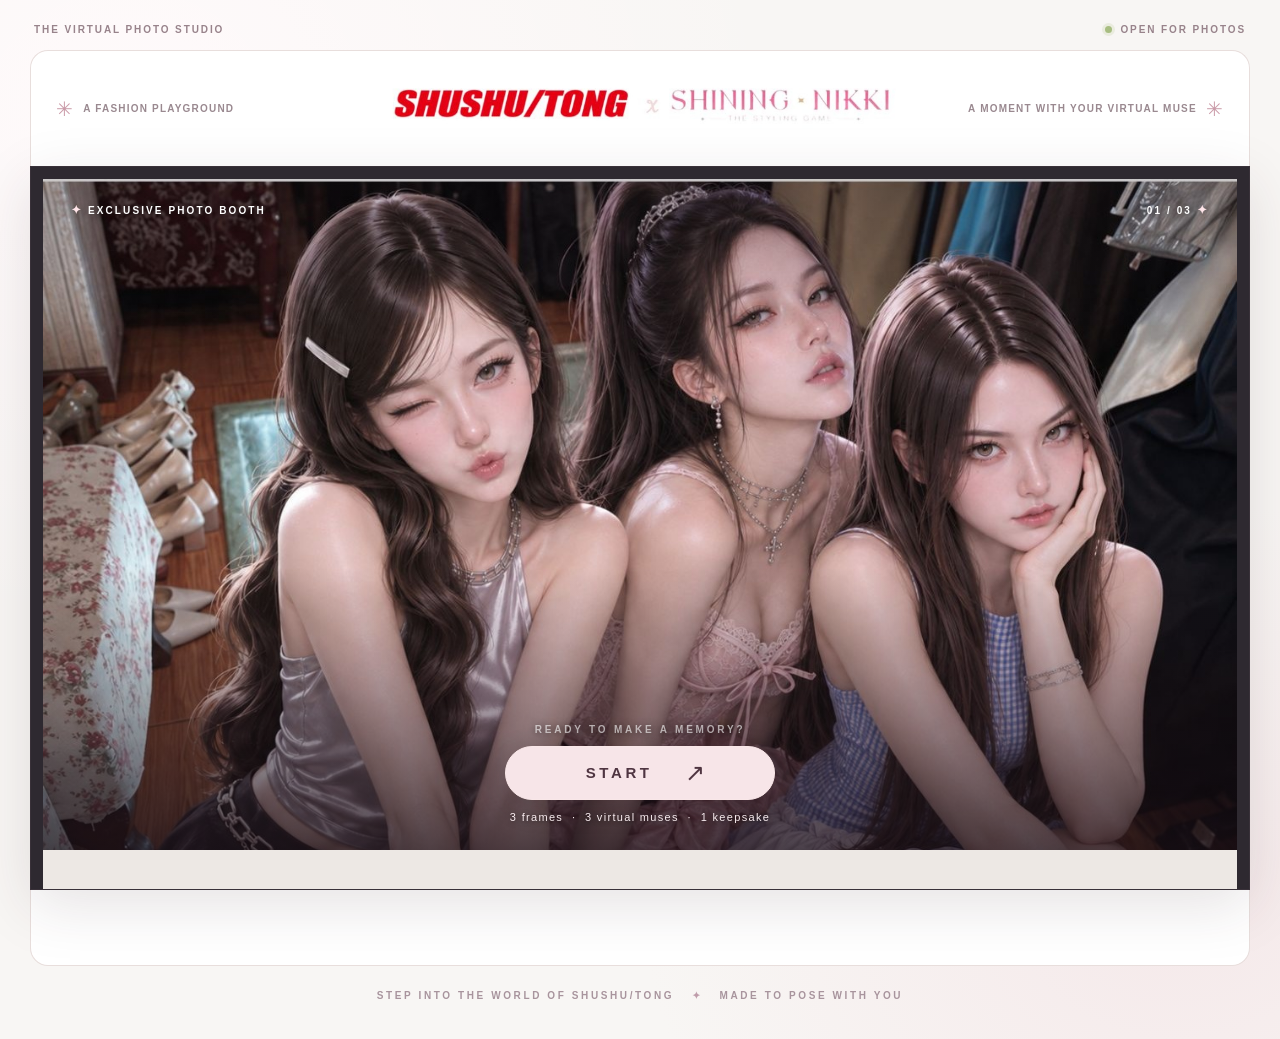
<file: index.html>
<!doctype html>
<html lang="en">
<head>
  <meta charset="utf-8">
  <meta name="viewport" content="width=device-width,initial-scale=1,viewport-fit=cover">
  <meta name="theme-color" content="#f3dada">
  <meta name="description" content="SHUSHU/TONG × SHINING NIKKI — take three photos with virtual fashion characters.">
  <title>SHUSHU/TONG × SHINING NIKKI — Photo Booth</title>
  <link rel="stylesheet" href="styles.css">
  <script src="app.js" defer></script>
</head>
<body>
  <main>
    <section id="homeScreen" class="screen home-screen" aria-label="Welcome to SHUSHU/TONG × SHINING NIKKI photo booth">
      <div class="home-kiosk">
        <div class="kiosk-topline" aria-hidden="true">
          <span>THE VIRTUAL PHOTO STUDIO</span>
          <span><span class="availability-dot"></span> OPEN FOR PHOTOS</span>
        </div>

        <header class="home-header">
          <div class="home-header-side"><span class="mini-star">✳</span> A FASHION PLAYGROUND</div>
          <img class="home-logo" src="assets/home-logo.png" alt="SHUSHU/TONG × SHINING NIKKI" draggable="false">
          <div class="home-header-side home-header-right">A MOMENT WITH YOUR VIRTUAL MUSE <span class="mini-star">✳</span></div>
        </header>

        <div class="home-screen-bezel">
          <div class="home-photo-screen">
            <img class="home-hero-photo" src="assets/home-photo.jpg" alt="The three original SHUSHU/TONG × SHINING NIKKI virtual characters together" draggable="false">
            <div class="hero-topline" aria-hidden="true">
              <span><span class="hero-sparkle">✦</span> EXCLUSIVE PHOTO BOOTH</span>
              <span>01 / 03 <span class="hero-sparkle">✦</span></span>
            </div>
            <div class="hero-overlay">
              <p class="hero-overlay-kicker">READY TO MAKE A MEMORY?</p>
              <button id="homeStart" class="home-start" type="button" aria-label="START: take three photos with virtual characters">
                <span>START</span>
                <span class="start-arrow" aria-hidden="true">↗</span>
              </button>
              <p class="hero-overlay-subtitle">3 frames &nbsp;·&nbsp; 3 virtual muses &nbsp;·&nbsp; 1 keepsake</p>
            </div>
          </div>
          <div class="screen-lower-bar" aria-hidden="true"></div>
        </div>

        <div class="kiosk-bottom" aria-hidden="true"></div>
        <footer class="home-footnote">STEP INTO THE WORLD OF SHUSHU/TONG <span>✦</span> MADE TO POSE WITH YOU</footer>
      </div>
    </section>

    <section id="shootScreen" class="screen shoot-screen hidden" aria-label="Take photos">
      <header class="topbar">
        <button id="goHome" class="text-button" type="button">‹ BACK</button>
        <div class="small-brand"><b>SHUSHU/TONG</b><span> × </span><em>SHINING NIKKI</em></div>
        <span id="shotCounter" class="progress-label">01 / 03</span>
      </header>
      <div class="shoot-layout">
        <div class="shoot-main">
          <div class="step-label">PHOTOISM-STYLE LIVE BOOTH <span>✦</span> 3 CUTS</div>
          <h1>Step into the frame.</h1>
          <p id="instruction" class="instruction">Your whole camera view appears behind your virtual character. Stand next to them and pose!</p>
          <div class="stage-wrap">
            <canvas id="stage" width="900" height="900" role="img" aria-label="Full live camera with virtual character overlay"></canvas>
            <div id="livePill" class="live-pill"><span class="live-dot"></span> LIVE CAMERA</div>
            <div class="viewfinder-corners" aria-hidden="true"><i></i><i></i><i></i><i></i></div>
            <div id="countdown" class="countdown hidden" aria-live="assertive">3</div>
            <div id="flash" class="flash" aria-hidden="true"></div>
            <div id="stageBadge" class="stage-badge">01 — PINK</div>
          </div>
          <div class="studio-controls" aria-label="Adjust your live photo composition">
            <div class="controls-heading"><span>MAKE IT YOUR FRAME</span><span>Drag the virtual character to move her ↔</span></div>
            <div class="control-items">
              <label class="range-control" for="characterSize"><span>CHARACTER SIZE</span><input id="characterSize" type="range" min="65" max="145" value="100" step="5"><output id="characterSizeValue">100%</output></label>
              <label class="range-control" for="characterMove"><span>LEFT / RIGHT</span><input id="characterMove" type="range" min="-310" max="310" value="0" step="10"><output id="characterMoveValue">CENTER</output></label>
              <button id="resetFrame" type="button" class="reset-control">RESET FRAME</button>
            </div>
          </div>
          <div class="shoot-actions">
            <button id="captureBtn" class="primary" type="button">START SHOOTING</button>
            <button id="cameraBtn" class="secondary" type="button">TRY CAMERA AGAIN</button>
            <label for="uploadPhoto" class="secondary upload">OR UPLOAD A SELFIE</label>
            <input id="uploadPhoto" type="file" accept="image/*" hidden>
          </div>
          <div id="status" class="status" role="status">Camera photos stay on your device.</div>
          <div class="tips">Like Photoism: your whole camera view is the background. Step back to show more of your body, and use the sliders to position the virtual character. The camera preview is the final photo composition.</div>
        </div>
        <aside class="shot-panel">
          <div class="shot-thumbs">
            <div class="shot-thumb"><img id="thumb0" src="assets/scene-pink.jpg" alt="Pink virtual character"></div>
            <div class="shot-thumb"><img id="thumb1" src="assets/scene-silver.jpg" alt="Silver virtual character"></div>
            <div class="shot-thumb"><img id="thumb2" src="assets/scene-blue.jpg" alt="Blue virtual character"></div>
          </div>
        </aside>
      </div>
    </section>

    <section id="resultScreen" class="screen result-screen hidden" aria-label="Your photo strip">
      <header class="topbar result-topbar">
        <button id="resultHome" class="text-button" type="button">‹ HOME</button>
        <div class="small-brand"><b>SHUSHU/TONG</b><span> × </span><em>SHINING NIKKI</em></div>
        <span class="progress-label">03 / 03</span>
      </header>
      <div class="result-layout">
        <div class="result-copy">
          <div class="step-label">YOUR PHOTO BOOTH MEMORY ♡</div>
          <h1>Picture perfect.</h1>
          <p>Three moments with your virtual characters, inside your original pink photo strip.</p>
          <button id="downloadBtn" class="primary download-btn" type="button">↓ DOWNLOAD MY PHOTO STRIP</button>
          <button id="retakeBtn" class="secondary" type="button">↺ RETAKE THREE PHOTOS</button>
          <p class="privacy-note">Saved as a PNG on your device. No account or paid API required.</p>
        </div>
        <div class="result-print"><canvas id="strip" width="635" height="2000" aria-label="Three-photo souvenir strip"></canvas></div>
      </div>
    </section>
  </main>
  <video id="cameraVideo" autoplay playsinline muted hidden></video>
  <script>/* The original art is used as supplied; the images are never AI-regenerated. */</script>
</body>
</html>
</file>
<file: styles.css>
:root{--pink:#f3dbdb;--rose:#b65f74;--deep:#4d3945;--muted:#927a81;--line:#ebd4d7;--cream:#fffaf9}
*{box-sizing:border-box}html,body{margin:0;min-height:100%;background:white;color:var(--deep)}body{font-family:Arial,Helvetica,sans-serif}button,input{font:inherit}button{cursor:pointer}button:focus-visible,label:focus-visible{outline:3px solid #b4547b;outline-offset:4px}.hidden{display:none!important}.screen{min-height:100svh}.home-screen{display:grid;place-items:start center;min-height:100svh;background:#fff}.home-art{width:min(100vw,650px);position:relative;line-height:0;user-select:none}.home-art>img{width:100%;height:auto;display:block}.home-start{position:absolute;left:25%;top:75%;width:50%;height:9%;border:0;background:transparent;cursor:pointer}.home-start:hover{box-shadow:inset 0 0 0 2px #cc8c9850}.home-start:focus-visible{box-shadow:inset 0 0 0 4px #b4547b}
.shoot-screen,.result-screen{background:radial-gradient(ellipse 35% 20% at 10% 0%,#fff2f4 0%,transparent 100%),#fffafa;padding:0 28px 58px}.topbar{height:77px;display:grid;grid-template-columns:1fr auto 1fr;align-items:center;border-bottom:1px solid var(--line);max-width:1320px;margin:auto;gap:12px}.text-button{justify-self:start;color:#926e7b;border:0;background:transparent;font-size:12px;letter-spacing:.12em;font-weight:700;padding:12px}.small-brand{text-align:center;white-space:nowrap;font-size:clamp(12px,1.5vw,20px);letter-spacing:.03em}.small-brand b{color:#e10022;font-style:italic;font-weight:900;letter-spacing:-.06em}.small-brand span{color:#dcb6c2;margin:0 6px}.small-brand em{color:#ce8fb2;font-family:Georgia,serif;font-weight:400;font-style:normal;letter-spacing:.035em}.progress-label{justify-self:end;font-size:12px;letter-spacing:.13em;color:#b28394;font-weight:700}.shoot-layout{display:grid;grid-template-columns:minmax(0,640px) minmax(200px,290px);justify-content:center;gap:58px;max-width:1190px;margin:36px auto 0;align-items:start}.shoot-main{text-align:center;min-width:0}.step-label{font-size:11px;letter-spacing:.22em;font-weight:700;color:#c38399}.step-label span{margin:0 8px}h1{font-family:Georgia,'Times New Roman',serif;font-weight:400;font-style:italic;letter-spacing:-.04em;font-size:clamp(35px,4.2vw,56px);margin:12px 0}.instruction{font-size:13px;color:#927c85;line-height:1.5;margin:0 0 20px}.stage-wrap{position:relative;width:min(100%,min(62vh,570px));margin:auto;background:#d7ecf6;aspect-ratio:1;overflow:hidden;box-shadow:0 20px 60px #a15c7920}.stage-wrap canvas{display:block;width:100%;height:100%}.stage-badge{position:absolute;bottom:13px;right:14px;background:#fff8;font-size:10px;color:#453840;letter-spacing:.16em;padding:8px 12px;backdrop-filter:blur(4px)}.countdown{position:absolute;inset:0;display:grid;place-items:center;color:white;font-size:clamp(90px,20vw,160px);font-family:Georgia,serif;text-shadow:0 5px 20px #4124317d;background:#0002;z-index:5}.flash{position:absolute;inset:0;background:white;pointer-events:none;opacity:0;z-index:7}.flash.blink{animation:blink .25s ease-out}@keyframes blink{0%{opacity:1}100%{opacity:0}}.shoot-actions{display:flex;align-items:center;justify-content:center;flex-wrap:wrap;gap:10px;margin-top:24px}button.primary,.primary{background:#e9bec9;color:#563f4b;border:0;font-weight:800;letter-spacing:.075em;padding:16px 22px;font-size:12px}.primary:hover:not(:disabled){background:#e0aabb}.primary:disabled{opacity:.5;cursor:not-allowed}.secondary{color:#795767;background:white;border:1px solid #ebcbd4;padding:14px 18px;font-weight:700;font-size:11px;letter-spacing:.06em}.secondary:hover{background:#fff1f4}.status{font-size:12px;color:#ac8390;min-height:20px;margin-top:14px}.tips{font-size:11px;line-height:1.65;color:#b09ba4;max-width:480px;margin:10px auto}.shot-panel{padding:30px 24px;background:#fff;border:1px solid #f1dade;box-shadow:0 16px 40px #bc8c9920}.side-heading{font-size:11px;color:#a86e88;font-weight:700;letter-spacing:.18em;text-align:center;margin-bottom:18px}.shot-thumbs{display:grid;grid-template-columns:1fr;gap:15px}.shot-thumb{position:relative;max-width:220px;margin:auto;width:100%;aspect-ratio:1;overflow:hidden;background:#d1e9f9}.shot-thumb img{display:block;width:100%;height:100%;object-fit:cover}.shot-thumb span{position:absolute;bottom:6px;left:6px;background:#fff9;padding:5px 8px;font-size:10px;letter-spacing:.1em;color:#62444c}.side-footer{text-align:center;font-size:11px;color:#ba9aa4;margin-top:20px;line-height:1.5}.result-layout{max-width:1150px;margin:48px auto;display:grid;grid-template-columns:1fr minmax(200px,380px);gap:8vw;align-items:center}.result-copy{text-align:left}.result-copy h1{font-size:clamp(44px,5.8vw,72px);margin:18px 0}.result-copy p{color:#977d84;line-height:1.8;max-width:410px}.result-copy .primary,.result-copy .secondary{display:block;margin-top:18px;width:min(100%,340px);text-align:center}.download-btn{margin-top:36px!important}.privacy-note{font-size:11px}.result-print{background:#fff;border:1px solid #f2e5e9;padding:18px;box-shadow:0 25px 70px #9e6c7b29;text-align:center}.result-print canvas{display:block;width:min(100%,300px);height:auto;margin:auto;box-shadow:0 7px 25px #b3848c35}
@media(max-width:850px){.shoot-layout{gap:20px;grid-template-columns:minmax(0,520px) minmax(160px,220px)}.shot-panel{padding:16px}.shoot-screen,.result-screen{padding:0 14px 50px}}@media(max-width:670px){.home-art{width:100vw}.topbar{height:68px}.small-brand{font-size:11px}.small-brand span{margin:0 1px}.text-button{font-size:10px;padding:6px}.shoot-layout{display:block;margin:23px auto}.shoot-main h1{font-size:38px}.stage-wrap{width:min(100%,490px)}.shoot-actions{gap:7px}.shoot-actions button,.shoot-actions label{font-size:10px;padding:13px 12px}.shot-panel{margin:28px auto 0;max-width:490px}.shot-thumbs{grid-template-columns:repeat(3,minmax(0,1fr));gap:8px}.shot-thumb span{font-size:7px;padding:4px}.side-heading{margin-bottom:12px}.result-layout{display:flex;flex-direction:column;gap:26px;margin:29px auto}.result-copy{text-align:center}.result-copy h1{font-size:47px}.result-copy .primary,.result-copy .secondary{margin-left:auto;margin-right:auto}.result-print{width:min(100%,400px)}}
/* Photoism-style revision: entire camera view is the scene; virtual character floats over it. */
.stage-wrap{width:min(100%,min(66vh,640px));border:10px solid #fff;outline:1px solid #efd5db;border-radius:4px;box-shadow:0 24px 64px #b982a932}
.stage-wrap canvas{touch-action:pan-y;cursor:grab}
.stage-wrap canvas:active{cursor:grabbing;touch-action:none}
.live-pill{position:absolute;top:16px;left:18px;background:rgba(25,22,28,.72);color:white;font-size:10px;font-weight:800;letter-spacing:.12em;padding:9px 12px;border-radius:2px;display:flex;align-items:center;gap:7px;pointer-events:none;backdrop-filter:blur(4px)}
.live-pill.inactive{opacity:.85}
.live-dot{height:7px;width:7px;border-radius:50%;background:#ff5f81;box-shadow:0 0 0 3px #ff5f812a}
.viewfinder-corners{position:absolute;inset:4%;pointer-events:none}
.viewfinder-corners i{width:20px;height:20px;position:absolute;border-color:#ffffffb8;border-style:solid}
.viewfinder-corners i:nth-child(1){top:0;left:0;border-width:2px 0 0 2px}
.viewfinder-corners i:nth-child(2){top:0;right:0;border-width:2px 2px 0 0}
.viewfinder-corners i:nth-child(3){bottom:0;left:0;border-width:0 0 2px 2px}
.viewfinder-corners i:nth-child(4){bottom:0;right:0;border-width:0 2px 2px 0}
.studio-controls{margin:16px auto 0;max-width:620px;border:1px solid #edd6dc;background:#fffefa;padding:14px 18px;text-align:left}
.controls-heading{display:flex;align-items:center;justify-content:space-between;gap:8px;margin-bottom:14px;color:#9b677d;font-size:10px;font-weight:800;letter-spacing:.1em}
.controls-heading span:last-child{color:#b39aa4;font-weight:400;letter-spacing:0;font-size:11px}
.control-items{display:grid;grid-template-columns:1fr 1fr auto;gap:20px;align-items:center}
.range-control{display:grid;grid-template-columns:1fr auto;gap:6px;align-items:center;font-size:10px;font-weight:700;color:#7f6270;letter-spacing:.055em}
.range-control input{grid-column:1 / -1;min-width:0;width:100%;accent-color:#cf8a9f;cursor:pointer}
.range-control output{font-variant-numeric:tabular-nums;font-weight:700;color:#b45d80}
.reset-control{align-self:end;min-height:29px;background:#f5e3e6;border:1px solid #ead0d8;color:#79515f;padding:6px 9px;font-size:10px;letter-spacing:.045em;font-weight:700}
@media(max-width:670px){
 .stage-wrap{width:min(100%,520px);border-width:5px}
 .controls-heading{flex-direction:column;align-items:flex-start;gap:5px}
 .control-items{gap:10px;grid-template-columns:1fr 1fr}
 .reset-control{grid-column:1/-1;justify-self:end}
 .studio-controls{padding:12px}
 .live-pill{top:10px;left:10px;font-size:9px;padding:7px}
}

/* 2026 homepage refresh — Photoism-inspired kiosk layout.
   Photography and partner artwork are cropped from the exact supplied original homepage.
   The shooting and results styles above are intentionally untouched. */
.home-screen{display:block;min-height:100svh;padding:24px 22px 38px;background:
  radial-gradient(ellipse at 10% 10%,#fffafb 0,transparent 40%),
  radial-gradient(ellipse at 92% 88%,#f5e9ea 0,transparent 32%),
  #f8f6f4;color:#4b3840}
.home-kiosk{max-width:1220px;margin:0 auto}
.kiosk-topline{display:flex;justify-content:space-between;gap:18px;align-items:center;margin:0 4px 15px;color:#98838b;font-weight:700;font-size:10px;letter-spacing:.19em}
.kiosk-topline>span:last-child{display:flex;align-items:center;gap:8px}
.availability-dot,.screen-lower-dot{display:inline-block;width:7px;height:7px;border-radius:50%;background:#a8bd81;box-shadow:0 0 0 3px #a8bd8130}
.home-header{min-height:116px;background:#fff;display:grid;grid-template-columns:1fr minmax(0,530px) 1fr;align-items:center;gap:12px;padding:14px 25px;border:1px solid #e8dedc;border-bottom:0;border-radius:18px 18px 0 0}
.home-logo{display:block;max-width:100%;width:520px;object-fit:contain;margin:auto;mix-blend-mode:multiply}
.home-header-side{font-size:10px;font-weight:700;line-height:1.8;color:#9a8990;letter-spacing:.12em;display:flex;align-items:center;gap:9px}
.home-header-right{justify-content:flex-end;text-align:right}
.mini-star{color:#ca9aa8;font-size:20px;font-weight:400}
.home-screen-bezel{position:relative;background:#2e2930;padding:12px 12px 0;border:1px solid #393139;box-shadow:0 16px 55px rgba(63,42,49,.13)}
.home-photo-screen{position:relative;overflow:hidden;background:#61444c;aspect-ratio:1.78;isolation:isolate}
.home-hero-photo{display:block;width:100%;height:100%;object-fit:cover;object-position:center top;user-select:none}
.home-photo-screen:after{content:"";position:absolute;inset:0;background:linear-gradient(180deg,rgba(27,18,24,.23),transparent 24%,transparent 58%,rgba(22,13,20,.73) 100%);pointer-events:none;z-index:1}
.hero-topline{position:absolute;z-index:2;inset:24px 28px auto;display:flex;justify-content:space-between;gap:12px;color:white;font-size:10px;letter-spacing:.21em;font-weight:750;text-shadow:0 1px 7px #0005}
.hero-sparkle{font-size:12px;color:#ffe5e9}
.hero-overlay{position:absolute;z-index:3;left:12px;right:12px;bottom:27px;display:flex;flex-direction:column;align-items:center;gap:11px;text-align:center}
.hero-overlay-kicker{margin:0;color:#fff9;font-size:10px;letter-spacing:.28em;font-weight:700;text-shadow:0 1px 7px #0008}
.home-start{position:static;width:clamp(178px,23vw,270px);height:54px;border:1px solid #f9e7e8;background:#f7e5e8;color:#4f3541;border-radius:999px;font-size:15px;letter-spacing:.24em;font-weight:850;display:flex;align-items:center;justify-content:center;gap:32px;padding:0 18px 0 32px;line-height:1;box-shadow:0 7px 28px rgba(25,10,18,.2);transition:background .2s,transform .2s,box-shadow .2s}
.home-start:hover{transform:translateY(-3px);background:white;box-shadow:0 12px 32px rgba(25,10,18,.27)}
.home-start:focus-visible{outline:3px solid white;outline-offset:4px;box-shadow:none}
.start-arrow{font-weight:400;font-size:24px;line-height:0}
.hero-overlay-subtitle{margin:0;color:#f9edf0;font-size:11px;letter-spacing:.12em;text-shadow:0 1px 5px #0008}
.screen-lower-bar{min-height:39px;display:flex;align-items:center;justify-content:space-between;gap:20px;background:#ede8e4;color:#5d4d52;font-size:9px;font-weight:800;letter-spacing:.16em;padding:0 19px}
.screen-lower-bar>span:first-child{display:flex;align-items:center;gap:9px}
.screen-lower-dot{width:6px;height:6px}
.lower-heart{font-size:20px;line-height:1;color:#b68e9b}
.kiosk-bottom{display:grid;grid-template-columns:1fr auto 1fr;align-items:center;gap:16px;padding:18px 25px 21px;background:white;border:1px solid #e8dedc;border-top:0;border-radius:0 0 18px 18px}
.kiosk-bottom-left{display:flex;align-items:center;gap:12px;color:#66535d;font-size:10px;font-weight:800;letter-spacing:.09em;line-height:1.55}
.kiosk-bottom-left small{font-weight:400;letter-spacing:.015em;font-size:10px;color:#ad9da3}
.step-index{font-family:Georgia,serif;font-size:30px;line-height:1;font-style:italic;color:#d4abb9}
.kiosk-bottom-center{display:flex;align-items:center;justify-content:center;gap:14px;color:#997c88;font-size:11px;letter-spacing:.08em}
.kiosk-bottom-center span{white-space:nowrap}
.kiosk-bottom-center b{font-weight:800;color:#c99baa;padding-right:3px}
.kiosk-bottom-center i{display:block;width:18px;height:1px;background:#e2cdd2}
.kiosk-bottom-right{text-align:right;color:#94808b;font-size:10px;font-weight:800;letter-spacing:.11em}
.kiosk-bottom-right span{font-size:17px;font-weight:400;margin-left:6px;color:#d4abb9}
.home-footnote{padding:24px 5px 0;text-align:center;color:#a8949d;font-size:10px;letter-spacing:.26em;font-weight:700}
.home-footnote span{margin:0 12px;color:#bf9caa}
@media(max-width:800px){
 .home-screen{padding:14px 12px 24px}
 .home-header{grid-template-columns:1fr;min-height:96px;padding:14px 20px}
 .home-header-side{display:none}
 .home-logo{width:min(100%,510px)}
 .kiosk-bottom{grid-template-columns:1fr;justify-items:center;gap:12px;padding:15px}
 .kiosk-bottom-left,.kiosk-bottom-right{display:none}
 .home-photo-screen{aspect-ratio:1.38}
 .hero-topline{inset:14px 16px auto;font-size:9px;letter-spacing:.12em}
 .hero-overlay{bottom:20px;gap:8px}
 .home-start{height:52px}
 .kiosk-topline{font-size:9px}
 .screen-lower-bar{padding:0 12px;font-size:8px}
 .screen-lower-bar>span:nth-child(2){display:none}
 .screen-lower-bar .lower-heart{margin-left:auto}
}
@media(max-width:430px){
 .home-screen{padding:9px 8px 22px;display:flex;align-items:center;justify-content:center}
 .kiosk-topline{font-size:7px;letter-spacing:.12em;padding:0 3px;margin:2px 0 10px}
 .home-header{min-height:76px;padding:13px 10px;border-radius:12px 12px 0 0}
 .home-logo{width:min(100%,330px)}
 .home-screen-bezel{padding:6px 6px 0}
 .home-photo-screen{aspect-ratio:1.15}
 .home-hero-photo{object-position:center 42%}
 .hero-topline{inset:11px 10px auto;font-size:8px}
 .hero-overlay{bottom:16px;gap:7px}
 .hero-overlay-kicker{font-size:8px;letter-spacing:.16em}
 .home-start{height:47px;width:193px;font-size:13px;gap:24px;padding-left:24px}
 .hero-overlay-subtitle{font-size:8px;letter-spacing:.04em}
 .screen-lower-bar{min-height:30px}
 .kiosk-bottom{border-radius:0 0 12px 12px}
 .kiosk-bottom-center{gap:8px;font-size:9px}
 .kiosk-bottom-center i{width:11px}
 .home-footnote{padding-top:18px;font-size:8px;letter-spacing:.13em}
}
@media(prefers-reduced-motion:reduce){.home-start{transition:none}}

/* small homepage cleanup: remove visible 01 PINK / 02 SILVER / 03 BLUE while keeping the bottom band */
.kiosk-bottom-center-minimal{gap:12px;color:#d2b2bc;min-height:20px}
.kiosk-bottom-center-minimal .center-line{display:block;width:52px;height:1px;background:#e3cfd5}
.kiosk-bottom-center-minimal .center-dot{font-size:13px;line-height:1;color:#d5adb8}
@media(max-width:430px){
 .kiosk-bottom-center-minimal .center-line{width:34px}
 .kiosk-bottom-center-minimal .center-dot{font-size:11px}
}

/* Blank lower homepage strips. Keep original framing and vertical spacing, no text or icons. */
.screen-lower-bar{min-height:39px}
.kiosk-bottom{min-height:76px}
@media(max-width:800px){.kiosk-bottom{min-height:61px}}
@media(max-width:430px){.screen-lower-bar{min-height:30px}}
/* Three right-hand thumbnail images only, with no headers or captions. */
.shot-panel{padding-top:24px;padding-bottom:24px}
@media(max-width:850px){.shot-panel{padding-top:16px;padding-bottom:16px}}
</file>
